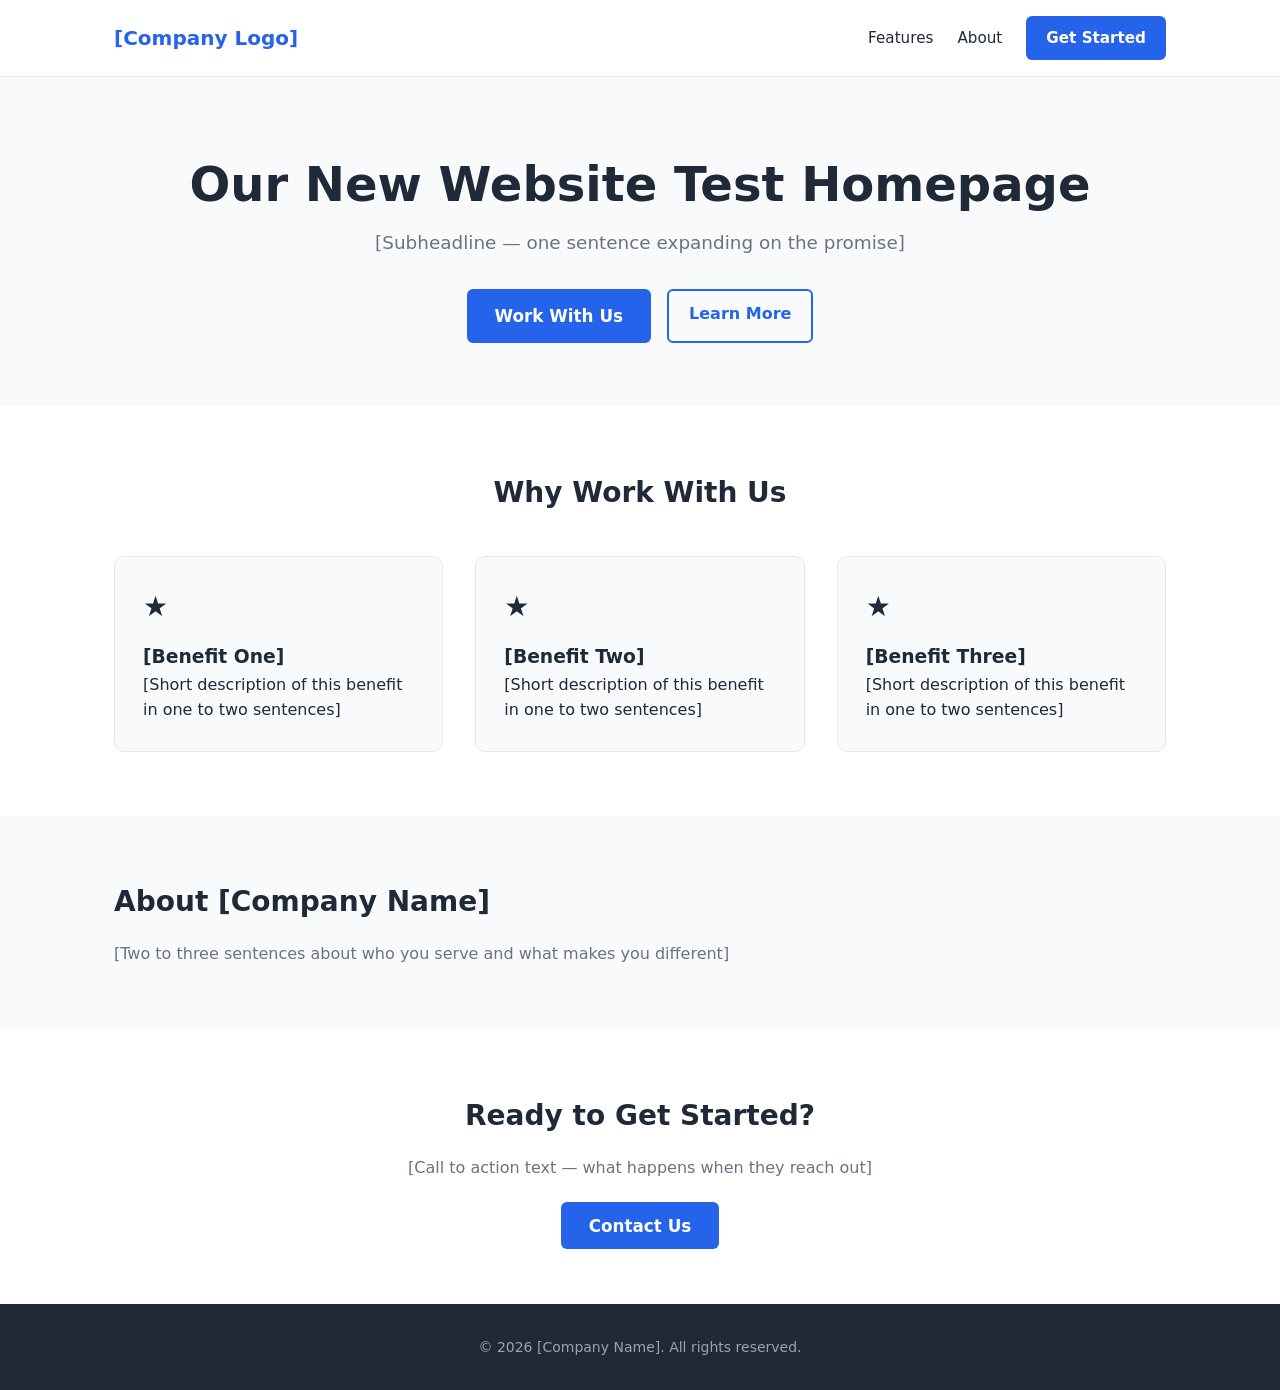
<file: index.html>
<!DOCTYPE html>
<html lang="en">
<head>
  <meta charset="UTF-8">
  <meta name="viewport" content="width=device-width, initial-scale=1.0">
  <title>[Client Name] — [Service Tagline]</title>
  <meta name="description" content="[One-sentence value proposition]">
  <link rel="stylesheet" href="css/style.css">
</head>
<body>
  <header class="site-header">
    <div class="container">
      <div class="logo">[Company Logo]</div>
      <nav>
        <a href="#features">Features</a>
        <a href="#about">About</a>
        <a href="#contact" class="btn-primary">Get Started</a>
      </nav>
    </div>
  </header>

  <section class="hero">
    <div class="container">
      <h1>Our New Website Test Homepage</h1>
      <p class="subhead">[Subheadline — one sentence expanding on the promise]</p>
      <div class="cta-group">
        <a href="#contact" class="btn-primary btn-large">Work With Us</a>
        <a href="#features" class="btn-secondary">Learn More</a>
      </div>
    </div>
  </section>

  <section class="features" id="features">
    <div class="container">
      <h2>Why Work With Us</h2>
      <div class="feature-grid">
        <div class="feature-card">
          <div class="feature-icon">&#9733;</div>
          <h3>[Benefit One]</h3>
          <p>[Short description of this benefit in one to two sentences]</p>
        </div>
        <div class="feature-card">
          <div class="feature-icon">&#9733;</div>
          <h3>[Benefit Two]</h3>
          <p>[Short description of this benefit in one to two sentences]</p>
        </div>
        <div class="feature-card">
          <div class="feature-icon">&#9733;</div>
          <h3>[Benefit Three]</h3>
          <p>[Short description of this benefit in one to two sentences]</p>
        </div>
      </div>
    </div>
  </section>

  <section class="about" id="about">
    <div class="container">
      <h2>About [Company Name]</h2>
      <p>[Two to three sentences about who you serve and what makes you different]</p>
    </div>
  </section>

  <section class="contact" id="contact">
    <div class="container">
      <h2>Ready to Get Started?</h2>
      <p>[Call to action text — what happens when they reach out]</p>
      <a href="mailto:[your@email.com]" class="btn-primary btn-large">Contact Us</a>
    </div>
  </section>

  <footer class="site-footer">
    <div class="container">
      <p>&copy; 2026 [Company Name]. All rights reserved.</p>
    </div>
  </footer>

  <script src="js/main.js"></script>
</body>
</html>
</file>
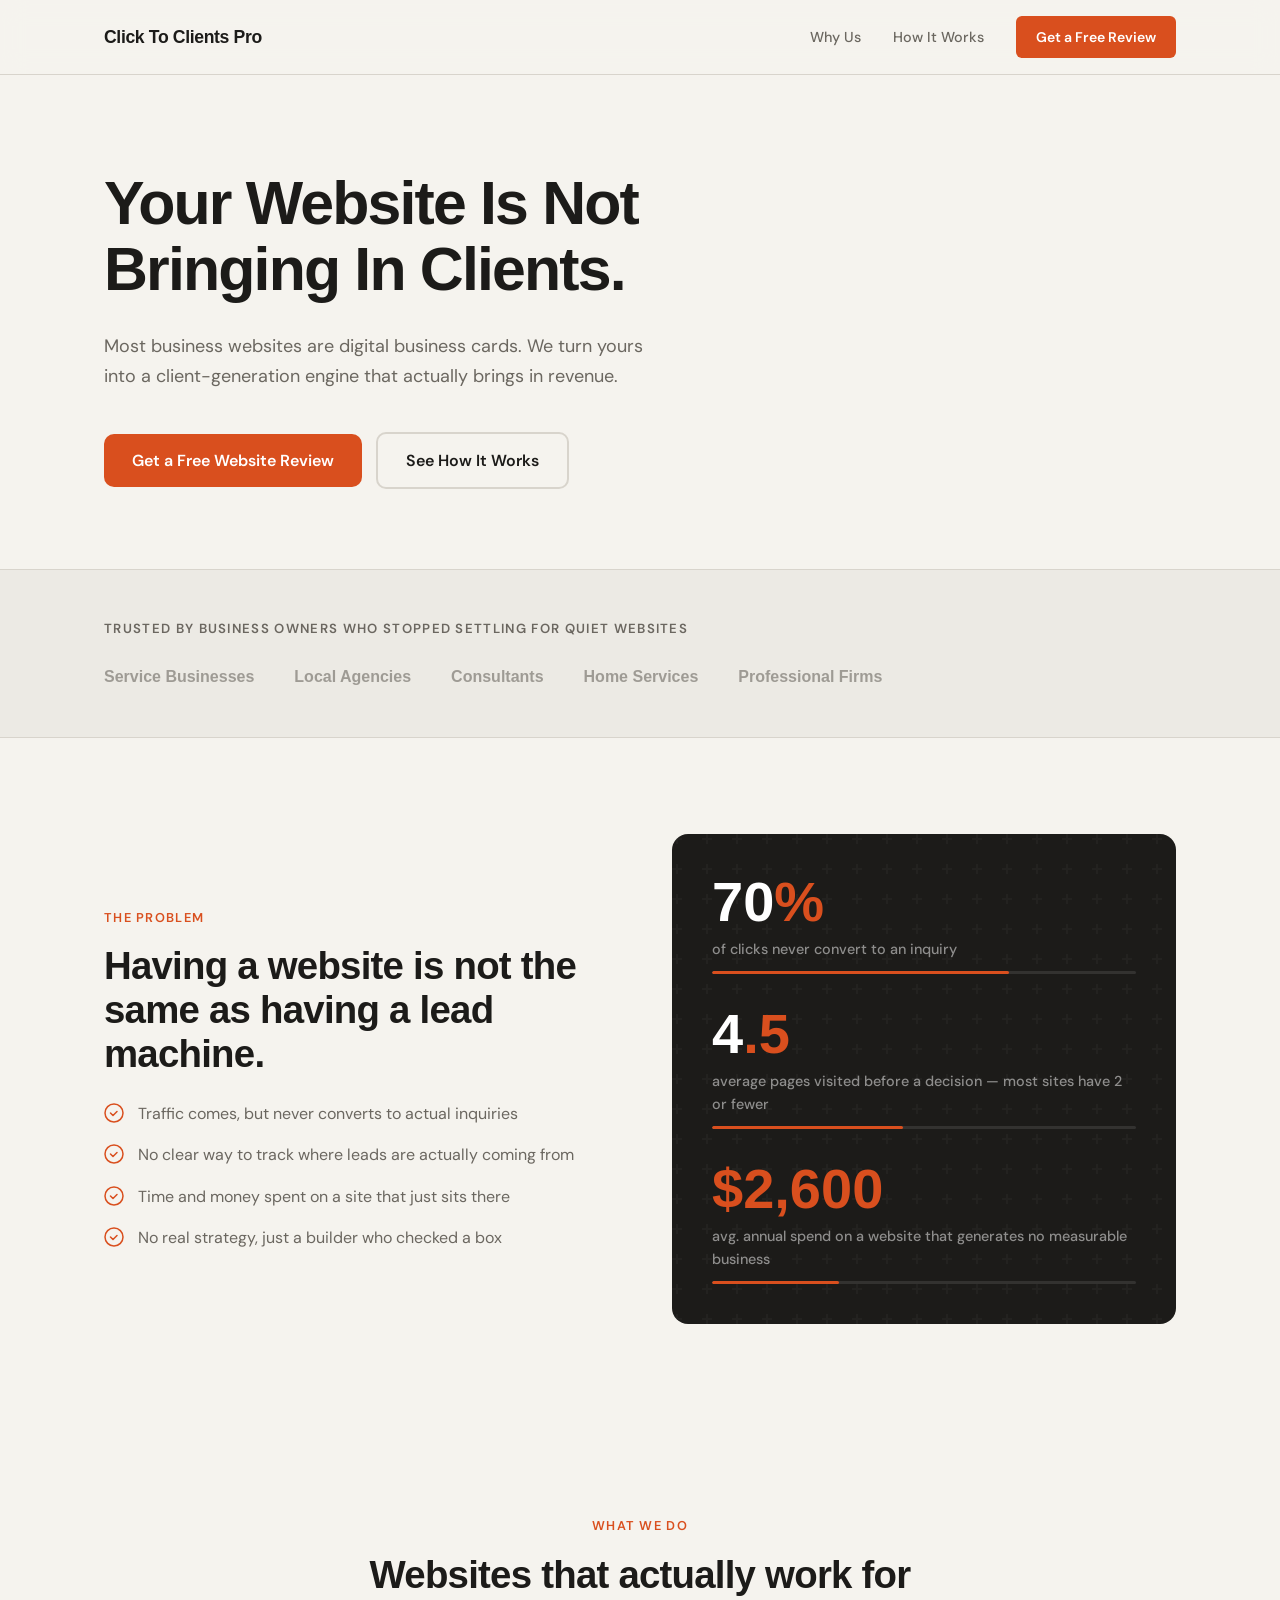
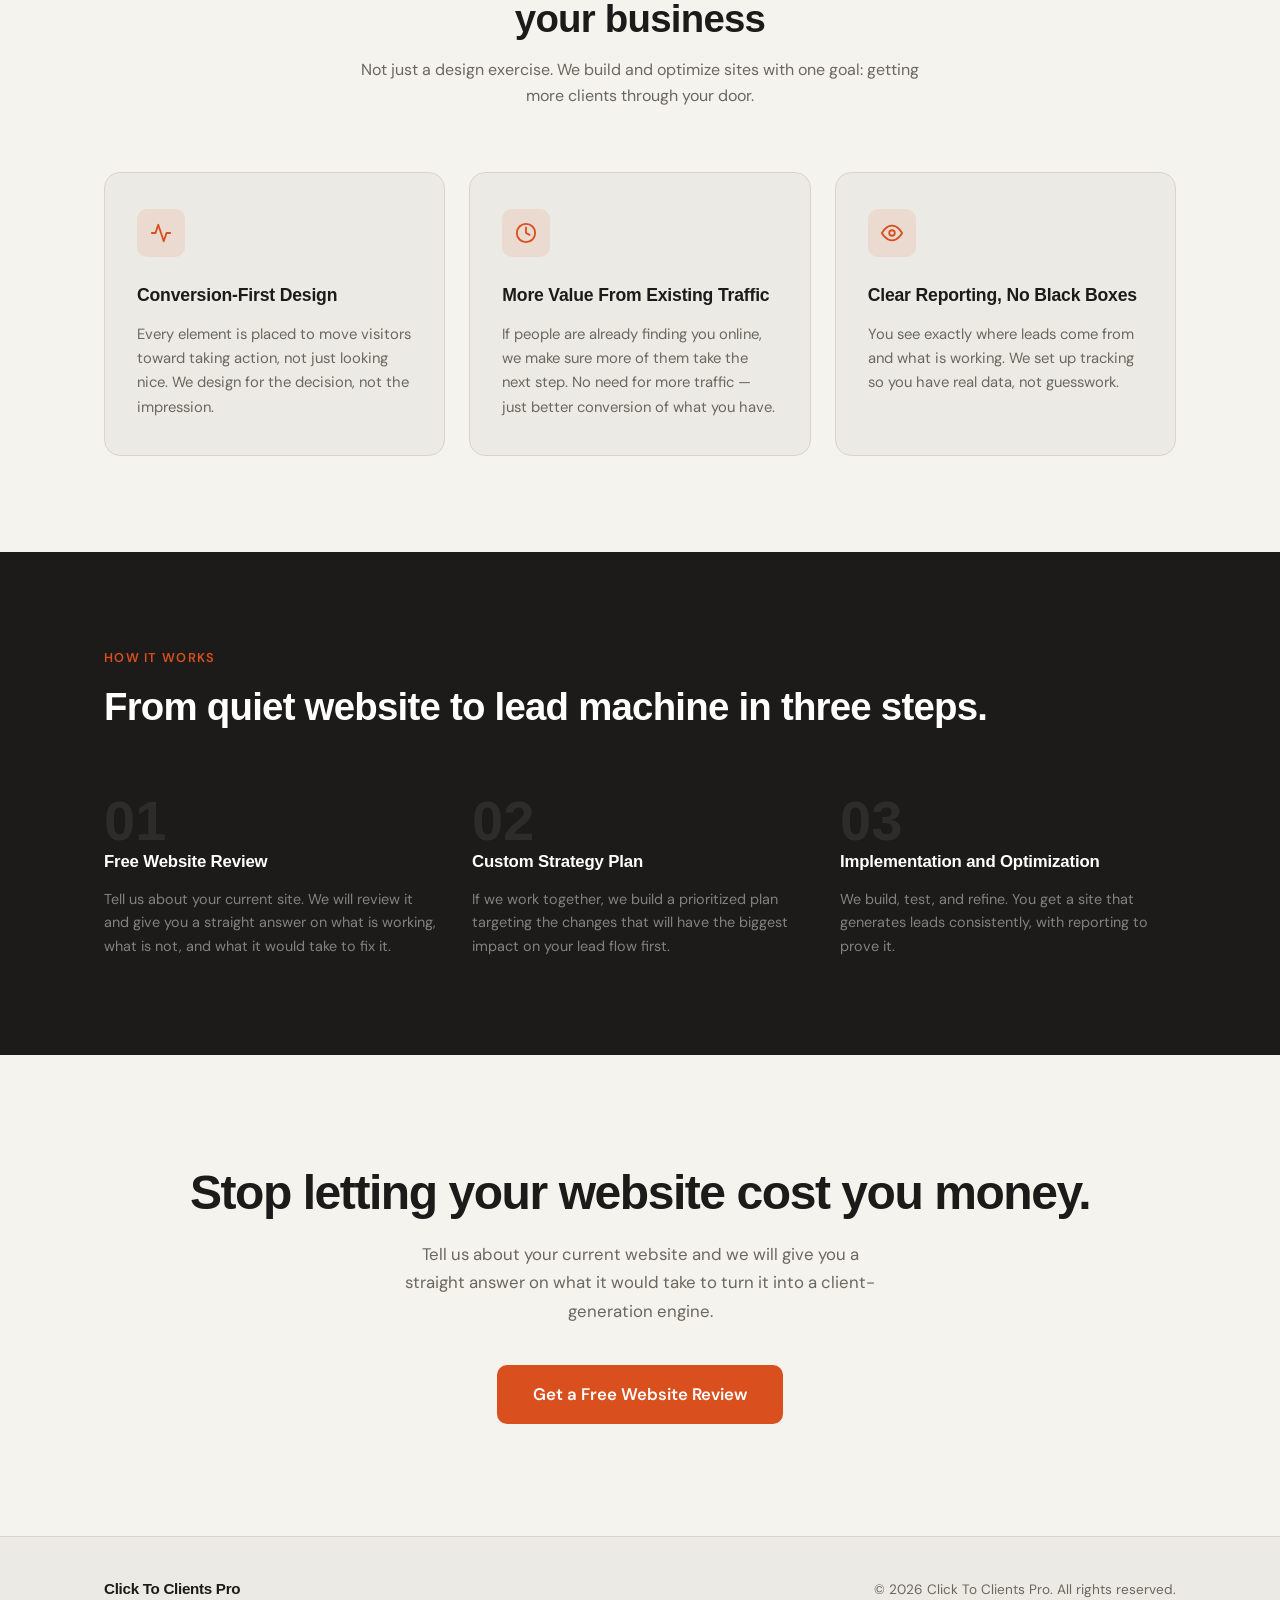
<file: clickstoclients-pro/index.html>
<!DOCTYPE html>
<html lang="en">
<head>
  <meta charset="UTF-8">
  <meta name="viewport" content="width=device-width, initial-scale=1.0">
  <title>Click To Clients Pro — Your Website Should Work For You</title>
  <meta name="description" content="Most business websites just sit there. We turn yours into a client-generation machine that actually brings in revenue.">
  <link rel="preconnect" href="https://fonts.googleapis.com">
  <link rel="preconnect" href="https://fonts.gstatic.com" crossorigin>
  <link href="https://fonts.googleapis.com/css2?family=Syne:wght@700;800&family=DM+Sans:wght@400;500;600&display=swap" rel="stylesheet">
  <style>
    :root {
      --bg: #f5f3ee;
      --bg-alt: #eceae4;
      --bg-dark: #1c1b19;
      --text: #1c1b19;
      --text-muted: #6b6760;
      --accent: #d94f1e;
      --accent-dark: #b33f16;
      --accent-soft: rgba(217, 79, 30, 0.1);
      --border: #d8d4cc;
      --radius: 10px;
    }

    *, *::before, *::after { box-sizing: border-box; margin: 0; padding: 0; }

    html { scroll-behavior: smooth; }

    body {
      font-family: 'DM Sans', system-ui, sans-serif;
      background: var(--bg);
      color: var(--text);
      line-height: 1.6;
      -webkit-font-smoothing: antialiased;
    }

    .container {
      max-width: 1120px;
      margin: 0 auto;
      padding: 0 24px;
    }

    /* HEADER */
    header {
      position: sticky;
      top: 0;
      z-index: 100;
      background: rgba(245, 243, 238, 0.92);
      backdrop-filter: blur(12px);
      border-bottom: 1px solid var(--border);
    }
    header .container {
      display: flex;
      align-items: center;
      justify-content: space-between;
      padding-top: 16px;
      padding-bottom: 16px;
    }
    .logo {
      font-family: 'Instrument Sans', sans-serif;
      font-weight: 800;
      font-size: 1.1rem;
      letter-spacing: -0.02em;
      color: var(--text);
      text-decoration: none;
    }
    nav {
      display: flex;
      align-items: center;
      gap: 32px;
    }
    nav a {
      text-decoration: none;
      color: var(--text-muted);
      font-size: 0.9rem;
      font-weight: 500;
      transition: color 0.15s;
    }
    nav a:hover { color: var(--text); }
    nav .btn {
      background: var(--accent);
      color: #fff;
      padding: 10px 20px;
      border-radius: 6px;
      font-weight: 600;
      font-size: 0.875rem;
      text-decoration: none;
      transition: background 0.15s, transform 0.1s;
    }
    nav .btn:hover { background: var(--accent-dark); }
    nav .btn:active { transform: scale(0.97); }

    /* HERO */
    .hero {
      padding: 96px 0 80px;
      background: var(--bg);
    }
    .hero-inner {
      max-width: 720px;
    }
    .hero h1 {
      font-family: 'Instrument Sans', sans-serif;
      font-weight: 800;
      font-size: clamp(2.4rem, 5.5vw, 3.8rem);
      line-height: 1.08;
      letter-spacing: -0.03em;
      color: var(--text);
      margin-bottom: 28px;
    }
    .hero h1 em {
      font-style: normal;
      color: var(--accent);
    }
    .hero-sub {
      font-size: 1.125rem;
      color: var(--text-muted);
      max-width: 540px;
      margin-bottom: 40px;
      line-height: 1.7;
    }
    .hero-actions {
      display: flex;
      gap: 14px;
      flex-wrap: wrap;
      align-items: center;
    }
    .btn-primary {
      background: var(--accent);
      color: #fff;
      padding: 14px 28px;
      border-radius: var(--radius);
      font-weight: 600;
      font-size: 1rem;
      text-decoration: none;
      transition: background 0.15s, transform 0.1s, box-shadow 0.15s;
      display: inline-block;
    }
    .btn-primary:hover {
      background: var(--accent-dark);
      box-shadow: 0 6px 20px rgba(217, 79, 30, 0.25);
    }
    .btn-primary:active { transform: scale(0.97); }
    .btn-ghost {
      background: transparent;
      color: var(--text);
      padding: 14px 28px;
      border-radius: var(--radius);
      font-weight: 600;
      font-size: 1rem;
      text-decoration: none;
      border: 2px solid var(--border);
      transition: border-color 0.15s, background 0.15s;
      display: inline-block;
    }
    .btn-ghost:hover {
      border-color: var(--text-muted);
      background: var(--bg-alt);
    }

    /* RULE */
    .rule {
      border: none;
      border-top: 1px solid var(--border);
    }

    /* PROOF STRIP */
    .proof-strip {
      padding: 48px 0;
      background: var(--bg-alt);
      border-top: 1px solid var(--border);
      border-bottom: 1px solid var(--border);
    }
    .proof-strip p {
      font-size: 0.825rem;
      text-transform: uppercase;
      letter-spacing: 0.1em;
      color: var(--text-muted);
      margin-bottom: 24px;
      font-weight: 600;
    }
    .proof-logos {
      display: flex;
      gap: 40px;
      flex-wrap: wrap;
      align-items: center;
    }
    .proof-logos span {
      font-family: 'Instrument Sans', sans-serif;
      font-weight: 700;
      font-size: 1rem;
      color: var(--text-muted);
      opacity: 0.6;
    }

    /* PROBLEM */
    .problem {
      padding: 96px 0;
    }
    .problem-grid {
      display: grid;
      grid-template-columns: 1fr 1fr;
      gap: 64px;
      align-items: center;
    }
    .problem-label {
      font-size: 0.8rem;
      text-transform: uppercase;
      letter-spacing: 0.1em;
      color: var(--accent);
      font-weight: 600;
      margin-bottom: 16px;
    }
    .problem h2 {
      font-family: 'Instrument Sans', sans-serif;
      font-weight: 800;
      font-size: clamp(1.6rem, 3vw, 2.4rem);
      line-height: 1.15;
      letter-spacing: -0.02em;
      margin-bottom: 24px;
    }
    .problem-list {
      list-style: none;
      display: flex;
      flex-direction: column;
      gap: 16px;
    }
    .problem-list li {
      display: flex;
      gap: 14px;
      align-items: flex-start;
      font-size: 1rem;
      color: var(--text-muted);
    }
    .problem-list li svg {
      flex-shrink: 0;
      margin-top: 2px;
    }
    .problem-visual {
      background: var(--bg-dark);
      border-radius: 16px;
      padding: 40px;
      position: relative;
      overflow: hidden;
    }
    .problem-visual::after {
      content: '';
      position: absolute;
      inset: 0;
      background: url("data:image/svg+xml,%3Csvg width='60' height='60' viewBox='0 0 60 60' xmlns='http://www.w3.org/2000/svg'%3E%3Cg fill='none' fill-rule='evenodd'%3E%3Cg fill='%23ffffff' fill-opacity='0.03'%3E%3Cpath d='M36 34v-4h-2v4h-4v2h4v4h2v-4h4v-2h-4zm0-30V0h-2v4h-4v2h4v4h2V6h4V4h-4zM6 34v-4H4v4H0v2h4v4h2v-4h4v-2H6zM6 4V0H4v4H0v2h4v4h2V6h4V4H6z'/%3E%3C/g%3E%3C/g%3E%3C/svg%3E");
      pointer-events: none;
    }
    .stat-block {
      position: relative;
      z-index: 1;
      margin-bottom: 32px;
    }
    .stat-block:last-child { margin-bottom: 0; }
    .stat-num {
      font-family: 'Instrument Sans', sans-serif;
      font-weight: 800;
      font-size: 3.5rem;
      color: #fff;
      line-height: 1;
      margin-bottom: 8px;
    }
    .stat-num .accent { color: var(--accent); }
    .stat-label {
      font-size: 0.9rem;
      color: rgba(255,255,255,0.5);
      font-weight: 500;
    }
    .stat-bar {
      height: 3px;
      background: rgba(255,255,255,0.1);
      border-radius: 2px;
      margin-top: 10px;
      overflow: hidden;
    }
    .stat-bar-fill {
      height: 100%;
      background: var(--accent);
      border-radius: 2px;
    }

    /* FEATURES */
    .features {
      padding: 96px 0;
      background: var(--bg);
    }
    .features-header {
      text-align: center;
      max-width: 560px;
      margin: 0 auto 64px;
    }
    .features-header .label {
      font-size: 0.8rem;
      text-transform: uppercase;
      letter-spacing: 0.1em;
      color: var(--accent);
      font-weight: 600;
      margin-bottom: 16px;
      display: block;
    }
    .features-header h2 {
      font-family: 'Instrument Sans', sans-serif;
      font-weight: 800;
      font-size: clamp(1.6rem, 3vw, 2.4rem);
      line-height: 1.15;
      letter-spacing: -0.02em;
      margin-bottom: 16px;
    }
    .features-header p {
      color: var(--text-muted);
      font-size: 1rem;
    }
    .feature-grid {
      display: grid;
      grid-template-columns: repeat(3, 1fr);
      gap: 24px;
    }
    .feature-card {
      background: var(--bg-alt);
      border: 1px solid var(--border);
      border-radius: 16px;
      padding: 36px 32px;
      transition: transform 0.2s, box-shadow 0.2s;
    }
    .feature-card:hover {
      transform: translateY(-4px);
      box-shadow: 0 16px 40px rgba(0,0,0,0.08);
    }
    .feature-icon {
      width: 48px;
      height: 48px;
      background: var(--accent-soft);
      border-radius: 10px;
      display: flex;
      align-items: center;
      justify-content: center;
      margin-bottom: 24px;
    }
    .feature-card h3 {
      font-family: 'Instrument Sans', sans-serif;
      font-weight: 700;
      font-size: 1.1rem;
      margin-bottom: 12px;
      letter-spacing: -0.01em;
    }
    .feature-card p {
      font-size: 0.925rem;
      color: var(--text-muted);
      line-height: 1.65;
    }

    /* HOW IT WORKS */
    .how {
      padding: 96px 0;
      background: var(--bg-dark);
    }
    .how .label {
      font-size: 0.8rem;
      text-transform: uppercase;
      letter-spacing: 0.1em;
      color: var(--accent);
      font-weight: 600;
      margin-bottom: 16px;
      display: block;
    }
    .how h2 {
      font-family: 'Instrument Sans', sans-serif;
      font-weight: 800;
      font-size: clamp(1.6rem, 3vw, 2.4rem);
      line-height: 1.15;
      letter-spacing: -0.02em;
      margin-bottom: 64px;
      color: #fff;
    }
    .steps {
      display: grid;
      grid-template-columns: repeat(3, 1fr);
      gap: 32px;
    }
    .step {
      position: relative;
      padding-top: 56px;
    }
    .step-num {
      position: absolute;
      top: 0;
      left: 0;
      font-family: 'Instrument Sans', sans-serif;
      font-weight: 800;
      font-size: 3.5rem;
      color: rgba(255,255,255,0.08);
      line-height: 1;
    }
    .step h3 {
      font-family: 'Instrument Sans', sans-serif;
      font-weight: 700;
      font-size: 1.05rem;
      color: #fff;
      margin-bottom: 12px;
      letter-spacing: -0.01em;
    }
    .step p {
      font-size: 0.9rem;
      color: rgba(255,255,255,0.45);
      line-height: 1.65;
    }

    /* CTA */
    .cta-section {
      padding: 112px 0;
      background: var(--bg);
      text-align: center;
    }
    .cta-section h2 {
      font-family: 'Instrument Sans', sans-serif;
      font-weight: 800;
      font-size: clamp(1.8rem, 4vw, 3rem);
      letter-spacing: -0.03em;
      line-height: 1.1;
      margin-bottom: 20px;
    }
    .cta-section p {
      color: var(--text-muted);
      font-size: 1.05rem;
      max-width: 480px;
      margin: 0 auto 40px;
      line-height: 1.7;
    }
    .cta-section .btn-primary {
      font-size: 1.05rem;
      padding: 16px 36px;
    }

    /* FOOTER */
    footer {
      background: var(--bg-alt);
      border-top: 1px solid var(--border);
      padding: 40px 0;
    }
    footer .container {
      display: flex;
      align-items: center;
      justify-content: space-between;
      flex-wrap: wrap;
      gap: 16px;
    }
    footer .logo {
      font-size: 0.95rem;
    }
    footer p {
      font-size: 0.85rem;
      color: var(--text-muted);
    }

    /* ANIMATIONS */
    @keyframes fadeUp {
      from { opacity: 0; transform: translateY(24px); }
      to { opacity: 1; transform: translateY(0); }
    }
    .reveal {
      opacity: 0;
      animation: fadeUp 0.6s ease forwards;
    }
    .reveal:nth-child(2) { animation-delay: 0.1s; }
    .reveal:nth-child(3) { animation-delay: 0.2s; }
    .reveal:nth-child(4) { animation-delay: 0.3s; }
    .reveal:nth-child(5) { animation-delay: 0.4s; }
    .reveal:nth-child(6) { animation-delay: 0.5s; }

    @media (prefers-reduced-motion: reduce) {
      .reveal { animation: none; opacity: 1; }
    }

    /* RESPONSIVE */
    @media (max-width: 900px) {
      .problem-grid { grid-template-columns: 1fr; gap: 48px; }
      .feature-grid { grid-template-columns: 1fr 1fr; }
      .steps { grid-template-columns: 1fr; gap: 40px; }
    }
    @media (max-width: 640px) {
      nav { gap: 16px; }
      nav a:not(.btn) { display: none; }
      .feature-grid { grid-template-columns: 1fr; }
      .hero { padding: 64px 0 56px; }
      .problem, .features, .how, .cta-section { padding: 64px 0; }
      .hero-actions { flex-direction: column; align-items: flex-start; }
      .btn-primary, .btn-ghost { width: 100%; text-align: center; }
      footer .container { flex-direction: column; align-items: flex-start; }
    }
  </style>
</head>
<body>

<header>
  <div class="container">
    <a href="#" class="logo">Click To Clients Pro</a>
    <nav>
      <a href="#features">Why Us</a>
      <a href="#how">How It Works</a>
      <a href="#contact" class="btn">Get a Free Review</a>
    </nav>
  </div>
</header>

<section class="hero">
  <div class="container">
    <div class="hero-inner">
      <h1 class="reveal">Your Website Is Not Bringing In Clients.</h1>
      <p class="hero-sub reveal">Most business websites are digital business cards. We turn yours into a client-generation engine that actually brings in revenue.</p>
      <div class="hero-actions reveal">
        <a href="#contact" class="btn-primary">Get a Free Website Review</a>
        <a href="#features" class="btn-ghost">See How It Works</a>
      </div>
    </div>
  </div>
</section>

<div class="proof-strip">
  <div class="container">
    <p>Trusted by business owners who stopped settling for quiet websites</p>
    <div class="proof-logos">
      <span>Service Businesses</span>
      <span>Local Agencies</span>
      <span>Consultants</span>
      <span>Home Services</span>
      <span>Professional Firms</span>
    </div>
  </div>
</div>

<section class="problem">
  <div class="container">
    <div class="problem-grid">
      <div>
        <p class="problem-label reveal">The Problem</p>
        <h2 class="reveal">Having a website is not the same as having a lead machine.</h2>
        <ul class="problem-list reveal">
          <li>
            <svg width="20" height="20" fill="none" viewBox="0 0 20 20"><circle cx="10" cy="10" r="9" stroke="#d94f1e" stroke-width="1.5"/><path d="M6.5 10l2.5 2.5 4-4" stroke="#d94f1e" stroke-width="1.5" stroke-linecap="round" stroke-linejoin="round"/></svg>
            Traffic comes, but never converts to actual inquiries
          </li>
          <li>
            <svg width="20" height="20" fill="none" viewBox="0 0 20 20"><circle cx="10" cy="10" r="9" stroke="#d94f1e" stroke-width="1.5"/><path d="M6.5 10l2.5 2.5 4-4" stroke="#d94f1e" stroke-width="1.5" stroke-linecap="round" stroke-linejoin="round"/></svg>
            No clear way to track where leads are actually coming from
          </li>
          <li>
            <svg width="20" height="20" fill="none" viewBox="0 0 20 20"><circle cx="10" cy="10" r="9" stroke="#d94f1e" stroke-width="1.5"/><path d="M6.5 10l2.5 2.5 4-4" stroke="#d94f1e" stroke-width="1.5" stroke-linecap="round" stroke-linejoin="round"/></svg>
            Time and money spent on a site that just sits there
          </li>
          <li>
            <svg width="20" height="20" fill="none" viewBox="0 0 20 20"><circle cx="10" cy="10" r="9" stroke="#d94f1e" stroke-width="1.5"/><path d="M6.5 10l2.5 2.5 4-4" stroke="#d94f1e" stroke-width="1.5" stroke-linecap="round" stroke-linejoin="round"/></svg>
            No real strategy, just a builder who checked a box
          </li>
        </ul>
      </div>
      <div class="problem-visual reveal">
        <div class="stat-block">
          <div class="stat-num">70<span class="accent">%</span></div>
          <div class="stat-label">of clicks never convert to an inquiry</div>
          <div class="stat-bar"><div class="stat-bar-fill" style="width:70%"></div></div>
        </div>
        <div class="stat-block">
          <div class="stat-num">4<span class="accent">.5</span></div>
          <div class="stat-label">average pages visited before a decision — most sites have 2 or fewer</div>
          <div class="stat-bar"><div class="stat-bar-fill" style="width:45%"></div></div>
        </div>
        <div class="stat-block">
          <div class="stat-num"><span class="accent">$2,600</span></div>
          <div class="stat-label">avg. annual spend on a website that generates no measurable business</div>
          <div class="stat-bar"><div class="stat-bar-fill" style="width:30%"></div></div>
        </div>
      </div>
    </div>
  </div>
</section>

<section class="features" id="features">
  <div class="container">
    <div class="features-header">
      <span class="label reveal">What We Do</span>
      <h2 class="reveal">Websites that actually work for your business</h2>
      <p class="reveal">Not just a design exercise. We build and optimize sites with one goal: getting more clients through your door.</p>
    </div>
    <div class="feature-grid">
      <div class="feature-card reveal">
        <div class="feature-icon">
          <svg width="22" height="22" fill="none" viewBox="0 0 24 24" stroke="#d94f1e" stroke-width="2" stroke-linecap="round" stroke-linejoin="round"><path d="M22 12h-4l-3 9L9 3l-3 9H2"/></svg>
        </div>
        <h3>Conversion-First Design</h3>
        <p>Every element is placed to move visitors toward taking action, not just looking nice. We design for the decision, not the impression.</p>
      </div>
      <div class="feature-card reveal">
        <div class="feature-icon">
          <svg width="22" height="22" fill="none" viewBox="0 0 24 24" stroke="#d94f1e" stroke-width="2" stroke-linecap="round" stroke-linejoin="round"><circle cx="12" cy="12" r="10"/><polyline points="12 6 12 12 16 14"/></svg>
        </div>
        <h3>More Value From Existing Traffic</h3>
        <p>If people are already finding you online, we make sure more of them take the next step. No need for more traffic — just better conversion of what you have.</p>
      </div>
      <div class="feature-card reveal">
        <div class="feature-icon">
          <svg width="22" height="22" fill="none" viewBox="0 0 24 24" stroke="#d94f1e" stroke-width="2" stroke-linecap="round" stroke-linejoin="round"><path d="M1 12s4-8 11-8 11 8 11 8-4 8-11 8-11-8-11-8z"/><circle cx="12" cy="12" r="3"/></svg>
        </div>
        <h3>Clear Reporting, No Black Boxes</h3>
        <p>You see exactly where leads come from and what is working. We set up tracking so you have real data, not guesswork.</p>
      </div>
    </div>
  </div>
</section>

<section class="how" id="how">
  <div class="container">
    <span class="label reveal">How It Works</span>
    <h2 class="reveal">From quiet website to lead machine in three steps.</h2>
    <div class="steps">
      <div class="step reveal">
        <div class="step-num">01</div>
        <h3>Free Website Review</h3>
        <p>Tell us about your current site. We will review it and give you a straight answer on what is working, what is not, and what it would take to fix it.</p>
      </div>
      <div class="step reveal">
        <div class="step-num">02</div>
        <h3>Custom Strategy Plan</h3>
        <p>If we work together, we build a prioritized plan targeting the changes that will have the biggest impact on your lead flow first.</p>
      </div>
      <div class="step reveal">
        <div class="step-num">03</div>
        <h3>Implementation and Optimization</h3>
        <p>We build, test, and refine. You get a site that generates leads consistently, with reporting to prove it.</p>
      </div>
    </div>
  </div>
</section>

<section class="cta-section" id="contact">
  <div class="container">
    <h2 class="reveal">Stop letting your website cost you money.</h2>
    <p class="reveal">Tell us about your current website and we will give you a straight answer on what it would take to turn it into a client-generation engine.</p>
    <a href="mailto:hello@clickstoclientspro.com" class="btn-primary reveal">Get a Free Website Review</a>
  </div>
</section>

<footer>
  <div class="container">
    <a href="#" class="logo">Click To Clients Pro</a>
    <p>&copy; 2026 Click To Clients Pro. All rights reserved.</p>
  </div>
</footer>

<script>
  // Smooth scroll for anchor links
  document.querySelectorAll('a[href^="#"]').forEach(a => {
    a.addEventListener('click', e => {
      const target = document.querySelector(a.getAttribute('href'));
      if (target) {
        e.preventDefault();
        target.scrollIntoView({ behavior: 'smooth', block: 'start' });
      }
    });
  });
</script>

</body>
</html>
</file>
<file: css/style.css>
*, *::before, *::after { box-sizing: border-box; margin: 0; padding: 0; }

:root {
  --primary: #2563eb;
  --primary-dark: #1d4ed8;
  --text: #1f2937;
  --text-light: #6b7280;
  --bg: #ffffff;
  --bg-alt: #f9fafb;
  --accent: #f59e0b;
}

body { font-family: system-ui, -apple-system, sans-serif; color: var(--text); line-height: 1.6; }

.container { max-width: 1100px; margin: 0 auto; padding: 0 1.5rem; }

/* Header */
.site-header { background: var(--bg); border-bottom: 1px solid #e5e7eb; padding: 1rem 0; position: sticky; top: 0; z-index: 100; }
.site-header .container { display: flex; align-items: center; justify-content: space-between; }
.site-header .logo { font-weight: 700; font-size: 1.25rem; color: var(--primary); }
.site-header nav { display: flex; align-items: center; gap: 1.5rem; }
.site-header nav a { text-decoration: none; color: var(--text); font-size: 0.95rem; }
.site-header nav a:hover { color: var(--primary); }

/* Buttons */
.btn-primary { background: var(--primary); color: #fff !important; padding: 0.6rem 1.25rem; border-radius: 6px; text-decoration: none; font-weight: 600; transition: background 0.2s; }
.btn-primary:hover { background: var(--primary-dark); }
.btn-secondary { background: transparent; color: var(--primary) !important; padding: 0.6rem 1.25rem; border-radius: 6px; text-decoration: none; font-weight: 600; border: 2px solid var(--primary); transition: background 0.2s; }
.btn-secondary:hover { background: #eff6ff; }
.btn-large { padding: 0.85rem 1.75rem; font-size: 1.05rem; }

/* Hero */
.hero { background: var(--bg-alt); padding: 5rem 0 4rem; text-align: center; }
.hero h1 { font-size: clamp(2rem, 5vw, 3rem); font-weight: 800; color: var(--text); margin-bottom: 1rem; line-height: 1.15; }
.hero .subhead { font-size: 1.15rem; color: var(--text-light); margin-bottom: 2rem; max-width: 600px; margin-left: auto; margin-right: auto; }
.cta-group { display: flex; gap: 1rem; justify-content: center; flex-wrap: wrap; }

/* Features */
.features { padding: 4rem 0; background: var(--bg); }
.features h2 { text-align: center; font-size: 1.75rem; margin-bottom: 2.5rem; color: var(--text); }
.feature-grid { display: grid; grid-template-columns: repeat(auto-fit, minmax(250px, 1fr)); gap: 2rem; }
.feature-card { background: var(--bg-alt); border: 1px solid #e5e7eb; border-radius: 10px; padding: 1.75rem; }
.feature-icon { font-size: 1.75rem; margin-bottom: 0.75rem; }

/* About */
.about { padding: 4rem 0; background: var(--bg-alt); }
.about h2 { font-size: 1.75rem; margin-bottom: 1rem; }
.about p { max-width: 650px; color: var(--text-light); }

/* Contact */
.contact { padding: 4rem 0; background: var(--bg); text-align: center; }
.contact h2 { font-size: 1.75rem; margin-bottom: 1rem; }
.contact p { color: var(--text-light); margin-bottom: 2rem; max-width: 500px; margin-left: auto; margin-right: auto; }

/* Footer */
.site-footer { background: var(--text); color: #9ca3af; padding: 2rem 0; text-align: center; font-size: 0.875rem; }
.site-footer p { margin: 0; }

@media (max-width: 640px) {
  .site-header nav { gap: 1rem; }
  .cta-group { flex-direction: column; align-items: center; }
  .feature-grid { grid-template-columns: 1fr; }
}
</file>
